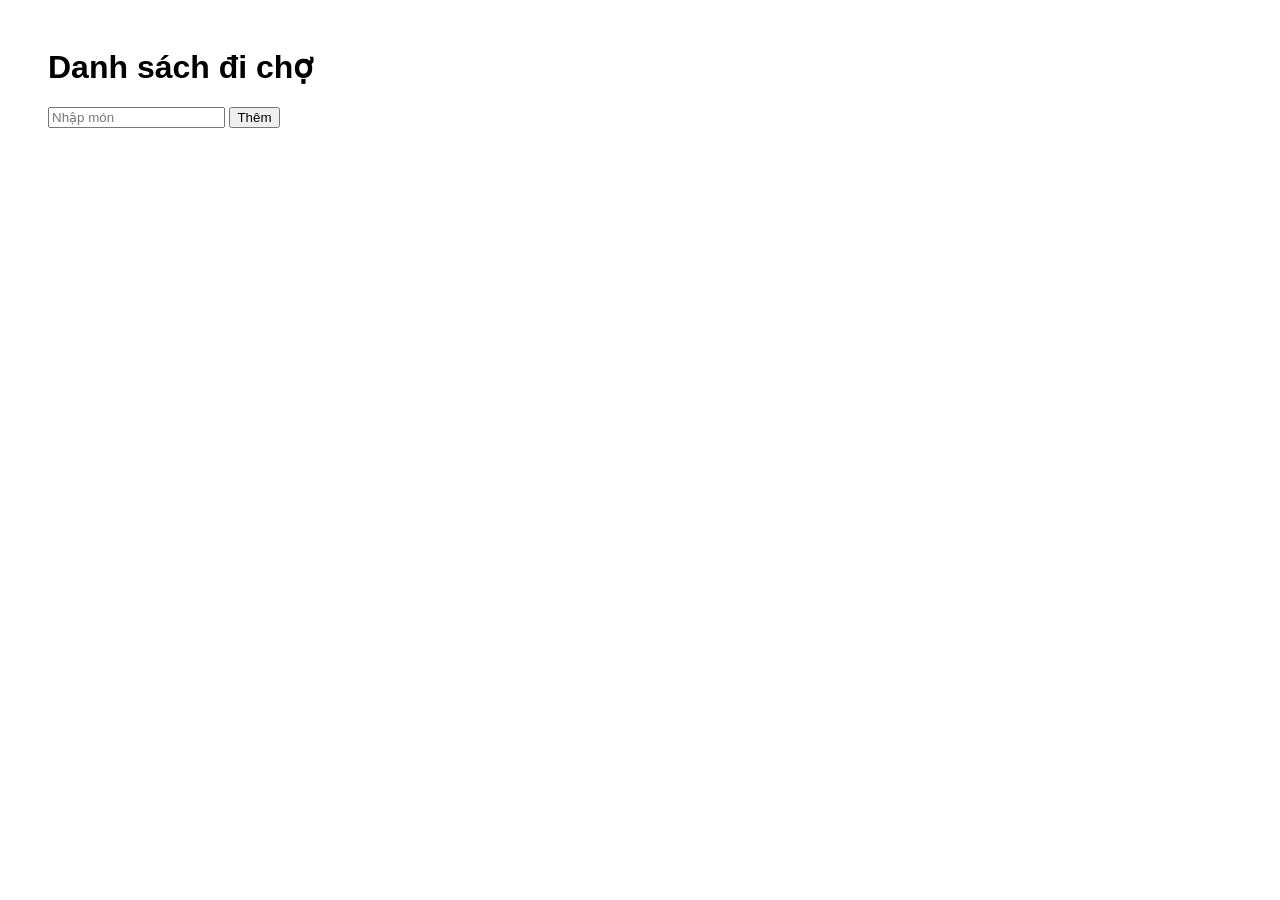
<file: index.html>
<!DOCTYPE html>
<html lang="vi">

<head>
  <meta charset="UTF-8">
  <meta http-equiv="X-UA-Compatible" content="IE=edge">
  <meta name="viewport" content="width=device-width, initial-scale=1.0">
  <title>Danh sách đi chợ</title>
  <style>
    body {
      font-family: sans-serif;
      margin: 3rem;
    }


    .item {
      margin: 0.3rem 0;
    }
  </style>
</head>

<body>
  <h1>Danh sách đi chợ</h1>
  <form id="form">
    <input type="text" id="newItem" placeholder="Nhập món" required />
    <button>Thêm</button>
  </form>
  <ul id="list"></ul>

  <script>
    const form = document.getElementById('form');
    const listEl = document.getElementById('list');

    form.addEventListener('submit', e => {
      e.preventDefault();
      const input = document.getElementById('newItem');
      const text = input.value.trim();
      if (text) {
        const li = document.createElement('li');
        li.textContent = text;
        li.className = 'item';
        li.addEventListener('click', () => {
          listEl.removeChild(li);
        });
        listEl.appendChild(li);
        input.value = '';
        input.focus();
      }
    });
  </script>
</body>

</html>
</file>
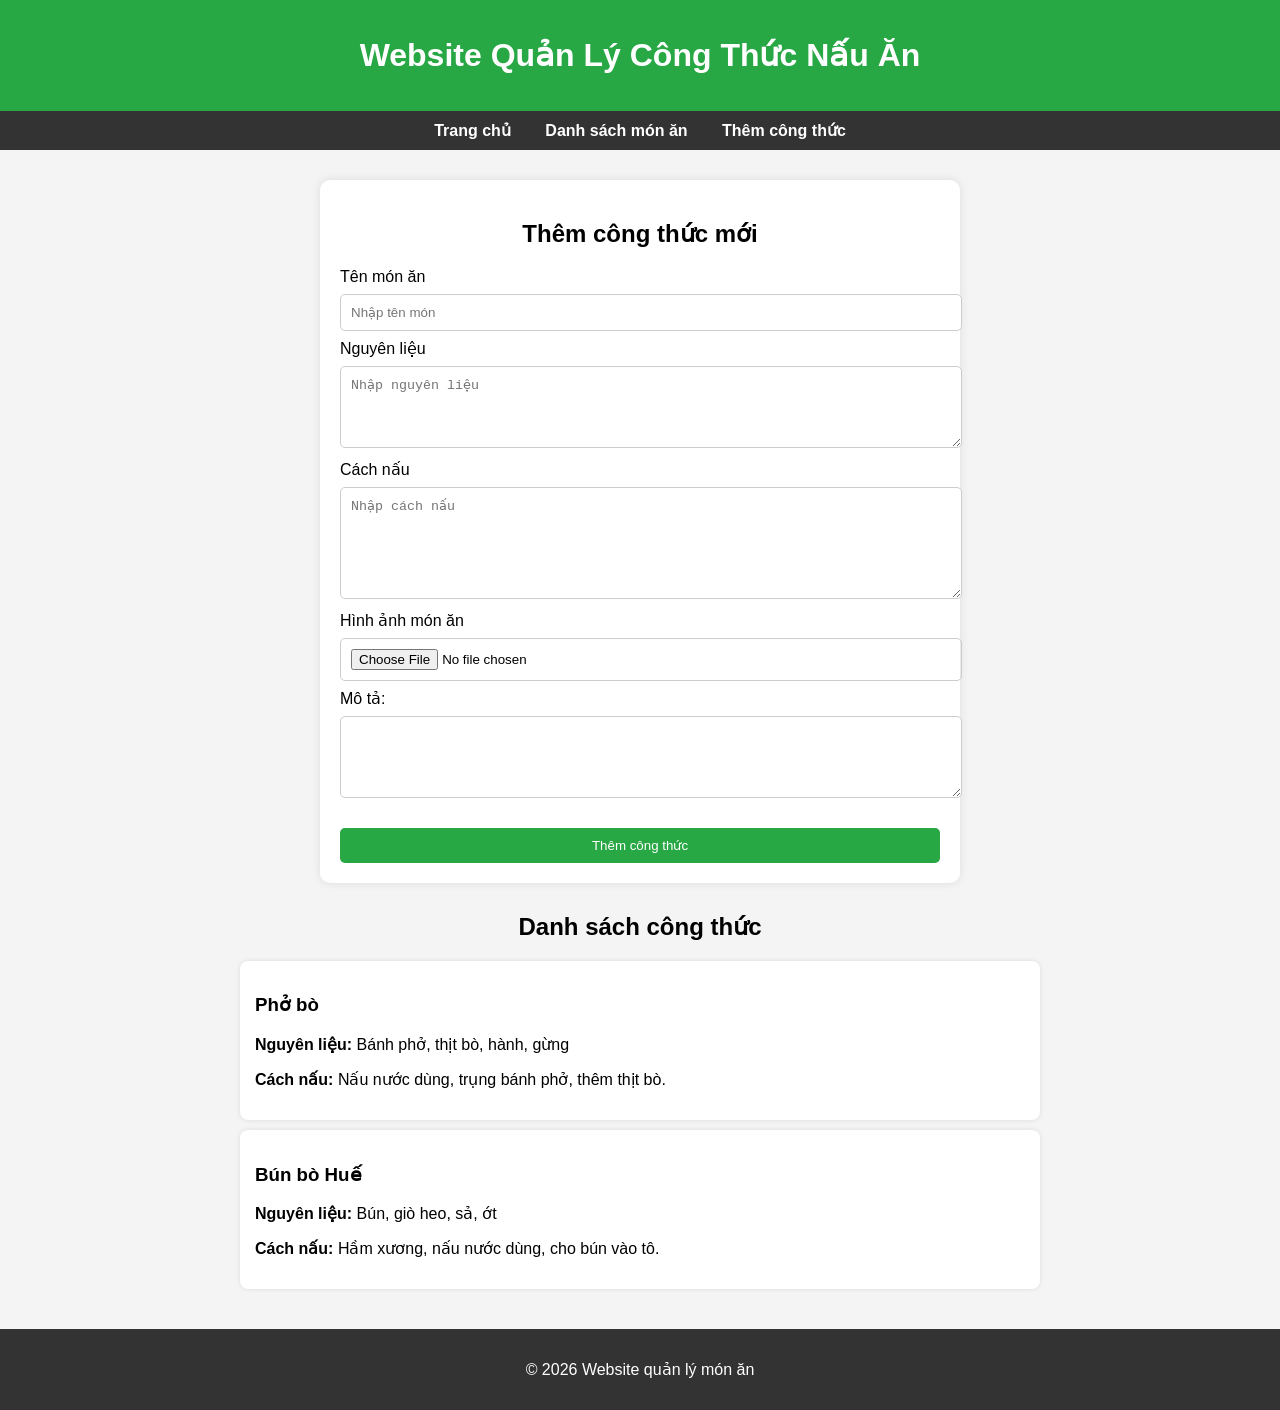
<file: add-recipe.html>
<!DOCTYPE html>
<html lang="vi">
<head>
<meta charset="UTF-8">
<title>Quản lý công thức nấu ăn</title>

<style>

body{
    font-family: Arial;
    margin:0;
    background:#f4f4f4;
}

/* HEADER */
header{
    background:#28a745;
    color:white;
    padding:15px;
    text-align:center;
}

/* MENU */
nav{
    background:#333;
    padding:10px;
    text-align:center;
}

nav a{
    color:white;
    text-decoration:none;
    margin:0 15px;
    font-weight:bold;
}

nav a:hover{
    text-decoration:underline;
}

/* CONTAINER */
.container{
    width:600px;
    margin:30px auto;
    background:white;
    padding:20px;
    border-radius:10px;
    box-shadow:0 0 10px rgba(0,0,0,0.1);
}

/* FORM */
h2{
    text-align:center;
}

input, textarea{
    width:100%;
    padding:10px;
    margin:8px 0;
    border:1px solid #ccc;
    border-radius:5px;
}

button{
    background:#28a745;
    color:white;
    border:none;
    padding:10px;
    width:100%;
    cursor:pointer;
    border-radius:5px;
}

button:hover{
    background:#218838;
}

/* LIST */
.recipe-list{
    width:800px;
    margin:30px auto;
}

.recipe-card{
    background:white;
    padding:15px;
    margin:10px 0;
    border-radius:8px;
    box-shadow:0 0 5px rgba(0,0,0,0.1);
}

/* FOOTER */
footer{
    background:#333;
    color:white;
    text-align:center;
    padding:15px;
    margin-top:40px;
}

</style>
</head>

<body>

<header>
<h1>Website Quản Lý Công Thức Nấu Ăn</h1>
</header>

<nav>
<a href="#">Trang chủ</a>
<a href="#">Danh sách món ăn</a>
<a href="#">Thêm công thức</a>
</nav>

<div class="container">

<h2>Thêm công thức mới</h2>


<form>

<label>Tên món ăn</label>
<input type="text" placeholder="Nhập tên món">

<label>Nguyên liệu</label>
<textarea rows="4" placeholder="Nhập nguyên liệu"></textarea>

<label>Cách nấu</label>
<textarea rows="6" placeholder="Nhập cách nấu"></textarea>

<label>Hình ảnh món ăn</label>
<input type="file">

<label>Mô tả:</label><br>
<textarea rows="4" cols="40"></textarea><br><br>


<button type="submit">Thêm công thức</button>

</form>

</div>

<div class="recipe-list">

<h2 style="text-align:center">Danh sách công thức</h2>

<div class="recipe-card">
<h3>Phở bò</h3>
<p><b>Nguyên liệu:</b> Bánh phở, thịt bò, hành, gừng</p>
<p><b>Cách nấu:</b> Nấu nước dùng, trụng bánh phở, thêm thịt bò.</p>
</div>

<div class="recipe-card">
<h3>Bún bò Huế</h3>
<p><b>Nguyên liệu:</b> Bún, giò heo, sả, ớt</p>
<p><b>Cách nấu:</b> Hầm xương, nấu nước dùng, cho bún vào tô.</p>
</div>

</div>

<footer>
<p>© 2026 Website quản lý món ăn</p>
</footer>

</body>
</html>
</file>
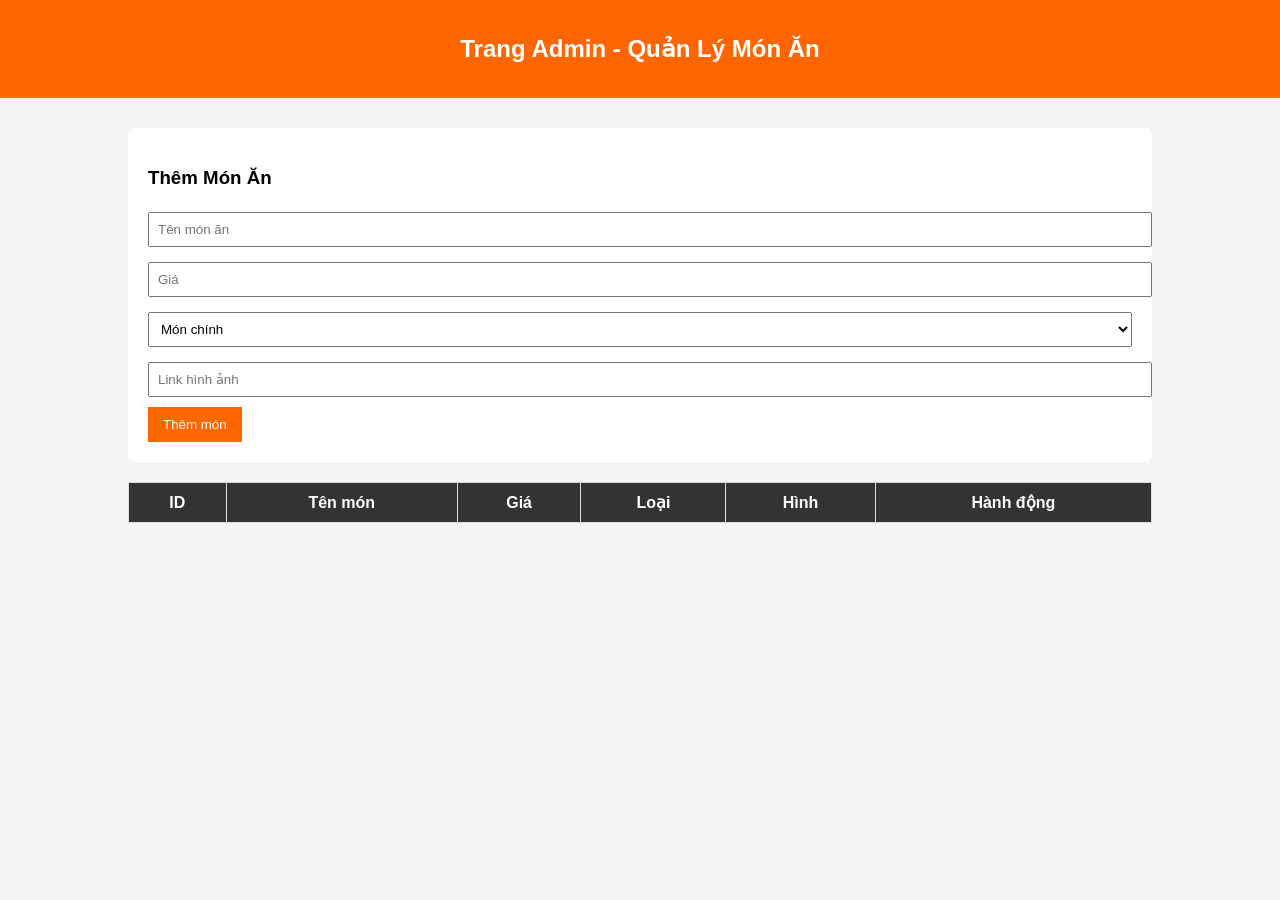
<file: admin-mon-an.html>
<!DOCTYPE html>
<html lang="vi">
<head>
<meta charset="UTF-8">
<title>Admin Quản Lý Món Ăn</title>

<style>
body{
    font-family: Arial;
    background:#f4f4f4;
    margin:0;
}

header{
    background:#ff6600;
    color:white;
    padding:15px;
    text-align:center;
}

.container{
    width:80%;
    margin:auto;
    margin-top:30px;
}

.form-box{
    background:white;
    padding:20px;
    margin-bottom:20px;
    border-radius:8px;
}

input,select{
    width:100%;
    padding:8px;
    margin:5px 0 10px;
}

button{
    background:#ff6600;
    color:white;
    border:none;
    padding:10px 15px;
    cursor:pointer;
}

button:hover{
    background:#e65c00;
}

table{
    width:100%;
    border-collapse:collapse;
    background:white;
}

table th,table td{
    border:1px solid #ddd;
    padding:10px;
    text-align:center;
}

th{
    background:#333;
    color:white;
}

.action-btn{
    padding:5px 10px;
    margin:2px;
}

.delete{
    background:red;
}

.edit{
    background:green;
}
</style>
</head>

<body>

<header>
<h2>Trang Admin - Quản Lý Món Ăn</h2>
</header>

<div class="container">

<div class="form-box">

<h3>Thêm Món Ăn</h3>

<input type="text" id="name" placeholder="Tên món ăn">

<input type="number" id="price" placeholder="Giá">

<select id="category">
<option>Món chính</option>
<option>Món phụ</option>
<option>Nước uống</option>
</select>

<input type="text" id="image" placeholder="Link hình ảnh">

<button onclick="addFood()">Thêm món</button>

</div>


<table>

<thead>
<tr>
<th>ID</th>
<th>Tên món</th>
<th>Giá</th>
<th>Loại</th>
<th>Hình</th>
<th>Hành động</th>
</tr>
</thead>

<tbody id="foodTable">

</tbody>

</table>

</div>


<script>

let foods = []
let id = 1

function addFood(){

let name = document.getElementById("name").value
let price = document.getElementById("price").value
let category = document.getElementById("category").value
let image = document.getElementById("image").value

let food = {
    id:id++,
    name:name,
    price:price,
    category:category,
    image:image
}

foods.push(food)

render()

}

function render(){

let table = document.getElementById("foodTable")

table.innerHTML=""

foods.forEach((f,index)=>{

table.innerHTML += `
<tr>
<td>${f.id}</td>
<td>${f.name}</td>
<td>${f.price}</td>
<td>${f.category}</td>
<td><img src="${f.image}" width="60"></td>
<td>
<button class="action-btn delete" onclick="deleteFood(${index})">Xóa</button>
</td>
</tr>
`

})

}

function deleteFood(index){

foods.splice(index,1)

render()

}

</script>

</body>
</html>
</file>
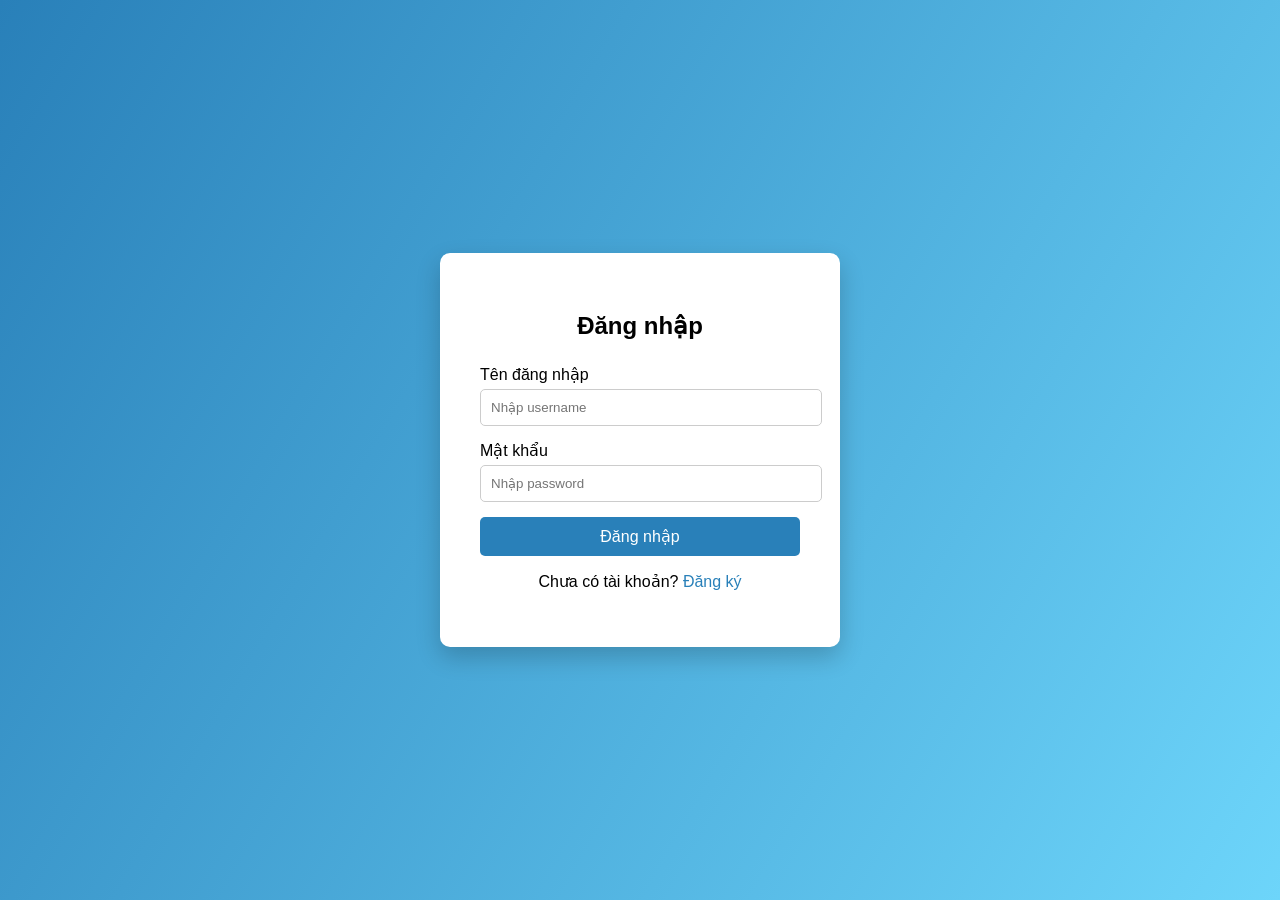
<file: login.html>
<!DOCTYPE html>
<html lang="vi">
<head>
    <meta charset="UTF-8">
    <title>Đăng nhập</title>

    <style>
        body{
            margin:0;
            font-family: Arial, sans-serif;
            background: linear-gradient(120deg,#2980b9,#6dd5fa);
            height:100vh;
            display:flex;
            justify-content:center;
            align-items:center;
        }

        .login-box{
            background:white;
            padding:40px;
            width:320px;
            border-radius:10px;
            box-shadow:0 10px 25px rgba(0,0,0,0.2);
        }

        .login-box h2{
            text-align:center;
            margin-bottom:25px;
        }

        .input-box{
            margin-bottom:15px;
        }

        .input-box label{
            display:block;
            margin-bottom:5px;
        }

        .input-box input{
            width:100%;
            padding:10px;
            border:1px solid #ccc;
            border-radius:5px;
        }

        .login-btn{
            width:100%;
            padding:10px;
            background:#2980b9;
            border:none;
            color:white;
            font-size:16px;
            border-radius:5px;
            cursor:pointer;
        }

        .login-btn:hover{
            background:#1f6694;
        }

        .extra{
            text-align:center;
            margin-top:15px;
        }

        .extra a{
            text-decoration:none;
            color:#2980b9;
        }
    </style>
</head>

<body>

<div class="login-box">

    <h2>Đăng nhập</h2>

    <form action="#" method="post">

        <div class="input-box">
            <label>Tên đăng nhập</label>
            <input type="text" name="username" placeholder="Nhập username">
        </div>

        <div class="input-box">
            <label>Mật khẩu</label>
            <input type="password" name="password" placeholder="Nhập password">
        </div>

        <button class="login-btn">Đăng nhập</button>

        <div class="extra">
            <p>Chưa có tài khoản? <a href="#">Đăng ký</a></p>
        </div>

    </form>

</div>

</body>
</html>
</file>
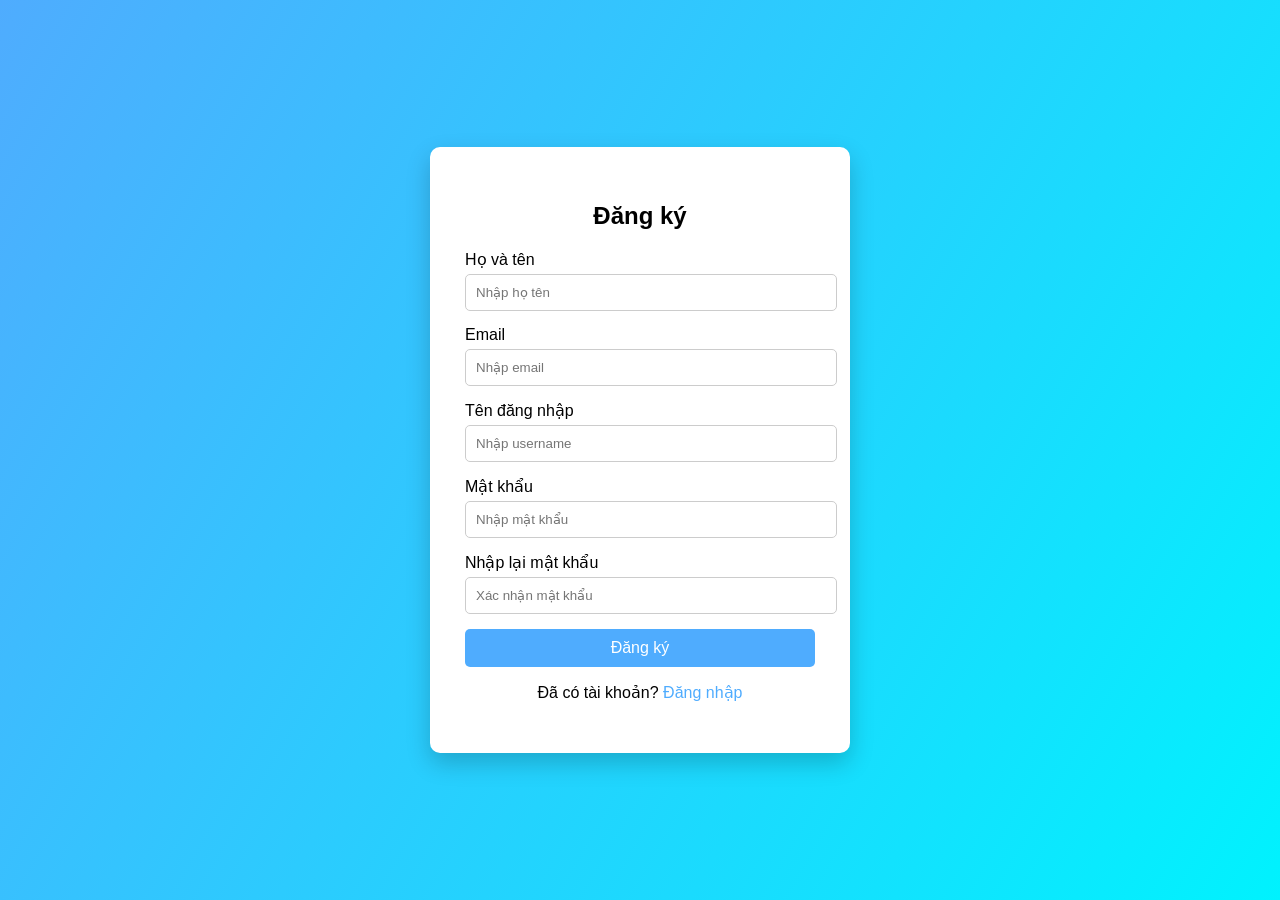
<file: register.html>
<!DOCTYPE html>
<html lang="vi">
<head>
<meta charset="UTF-8">
<title>Đăng ký tài khoản</title>

<style>

body{
    margin:0;
    font-family:Arial;
    background:linear-gradient(120deg,#4facfe,#00f2fe);
    height:100vh;
    display:flex;
    justify-content:center;
    align-items:center;
}

.register-box{
    background:white;
    padding:35px;
    width:350px;
    border-radius:10px;
    box-shadow:0 10px 25px rgba(0,0,0,0.2);
}

.register-box h2{
    text-align:center;
    margin-bottom:20px;
}

.input-box{
    margin-bottom:15px;
}

.input-box label{
    display:block;
    margin-bottom:5px;
}

.input-box input{
    width:100%;
    padding:10px;
    border:1px solid #ccc;
    border-radius:5px;
}

.register-btn{
    width:100%;
    padding:10px;
    background:#4facfe;
    border:none;
    color:white;
    font-size:16px;
    border-radius:5px;
    cursor:pointer;
}

.register-btn:hover{
    background:#2e8de1;
}

.extra{
    text-align:center;
    margin-top:15px;
}

.extra a{
    text-decoration:none;
    color:#4facfe;
}

</style>
</head>

<body>

<div class="register-box">

<h2>Đăng ký</h2>

<form action="#" method="post">

<div class="input-box">
<label>Họ và tên</label>
<input type="text" name="fullname" placeholder="Nhập họ tên">
</div>

<div class="input-box">
<label>Email</label>
<input type="email" name="email" placeholder="Nhập email">
</div>

<div class="input-box">
<label>Tên đăng nhập</label>
<input type="text" name="username" placeholder="Nhập username">
</div>

<div class="input-box">
<label>Mật khẩu</label>
<input type="password" name="password" placeholder="Nhập mật khẩu">
</div>

<div class="input-box">
<label>Nhập lại mật khẩu</label>
<input type="password" name="confirm" placeholder="Xác nhận mật khẩu">
</div>

<button class="register-btn">Đăng ký</button>

<div class="extra">
<p>Đã có tài khoản? <a href="login.html">Đăng nhập</a></p>
</div>

</form>

</div>

</body>
</html>
</file>
